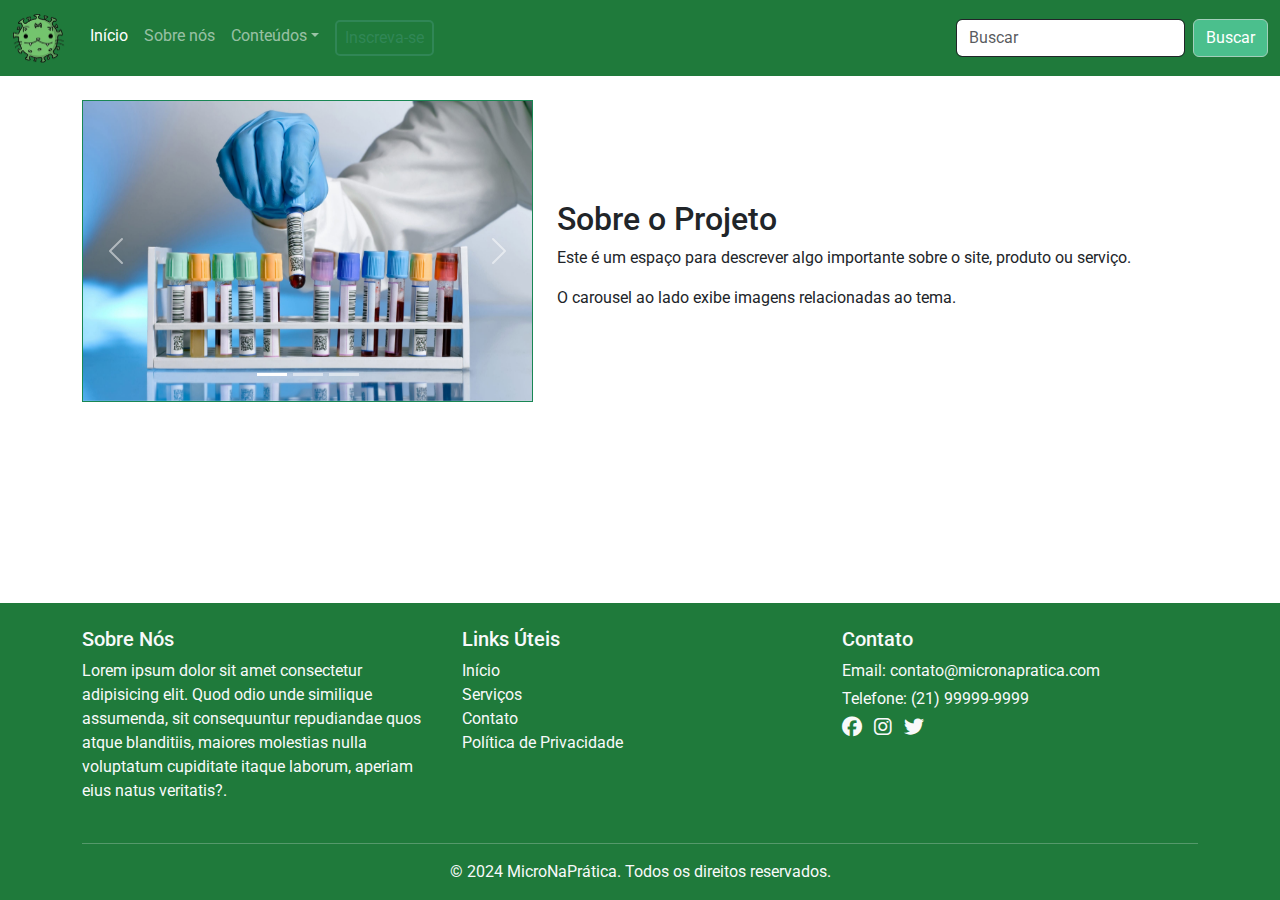
<file: index.html>
<!DOCTYPE html>
<html lang="pt-br">

<head>
    <meta charset="UTF-8">
    <meta name="viewport" content="width=device-width, initial-scale=1.0">
    <link href="https://cdn.jsdelivr.net/npm/bootstrap@5.3.3/dist/css/bootstrap.min.css" rel="stylesheet"
        integrity="sha384-QWTKZyjpPEjISv5WaRU9OFeRpok6YctnYmDr5pNlyT2bRjXh0JMhjY6hW+ALEwIH" crossorigin="anonymous">
    <link href="css/style.css" rel="stylesheet">
    <link rel="icon" href="images/favicon/favicon.ico" type="image/x-icon">
    <title>Micro Na Prática</title>
</head>

<body>
    <!-- Navbar -->
    <div id="navbar"></div>

    <!-- Main -->
    <main>
        <div class="container mt-4">
            <div class="row align-items-center">
                <div class="col-md-5">
                    <div id="carouselMain" class="carousel slide">
                        <div class="carousel-indicators">
                            <button type="button" data-bs-target="#carouselMain" data-bs-slide-to="0" class="active"
                                aria-current="true" aria-label="Slide 1"></button>
                            <button type="button" data-bs-target="#carouselMain" data-bs-slide-to="1"
                                aria-label="Slide 2"></button>
                            <button type="button" data-bs-target="#carouselMain" data-bs-slide-to="2"
                                aria-label="Slide 3"></button>
                        </div>
                        <div class="carousel-inner border border-success mb-4">
                            <div class="carousel-item active">
                                <img src="./images/lab1.jpg" class="d-block w-100" alt="Slide 1">
                            </div>
                            <div class="carousel-item">
                                <img src="./images/lab2.jpg" class="d-block w-100" alt="Slide 2">
                            </div>
                            <div class="carousel-item">
                                <img src="./images/lab3.jpg" class="d-block w-100" alt="Slide 3">
                            </div>
                        </div>
                        <button class="carousel-control-prev" type="button" data-bs-target="#carouselMain"
                            data-bs-slide="prev">
                            <span class="carousel-control-prev-icon" aria-hidden="true"></span>
                            <span class="visually-hidden">Previous</span>
                        </button>
                        <button class="carousel-control-next" type="button" data-bs-target="#carouselMain"
                            data-bs-slide="next">
                            <span class="carousel-control-next-icon" aria-hidden="true"></span>
                            <span class="visually-hidden">Next</span>
                        </button>
                    </div>
                </div>
                <div class="col-md-7">
                    <h2>Sobre o Projeto</h2>
                    <p>Este é um espaço para descrever algo importante sobre o site, produto ou serviço.</p>
                    <p>O carousel ao lado exibe imagens relacionadas ao tema.</p>
                </div>
            </div>
        </div>
    </main>

    <div id="footer"></div>

    <!-- FontAwesome -->
    <link rel="stylesheet" href="https://cdnjs.cloudflare.com/ajax/libs/font-awesome/6.4.2/css/all.min.css">

    <!-- Scripts -->
    <script src="https://cdn.jsdelivr.net/npm/bootstrap@5.3.3/dist/js/bootstrap.bundle.min.js"
        integrity="sha384-YvpcrYf0tY3lHB60NNkmXc5s9fDVZLESaAA55NDzOxhy9GkcIdslK1eN7N6jIeHz" crossorigin="anonymous"></script>

        <script src="js/script.js"></script>
</body>

</html>
</file>
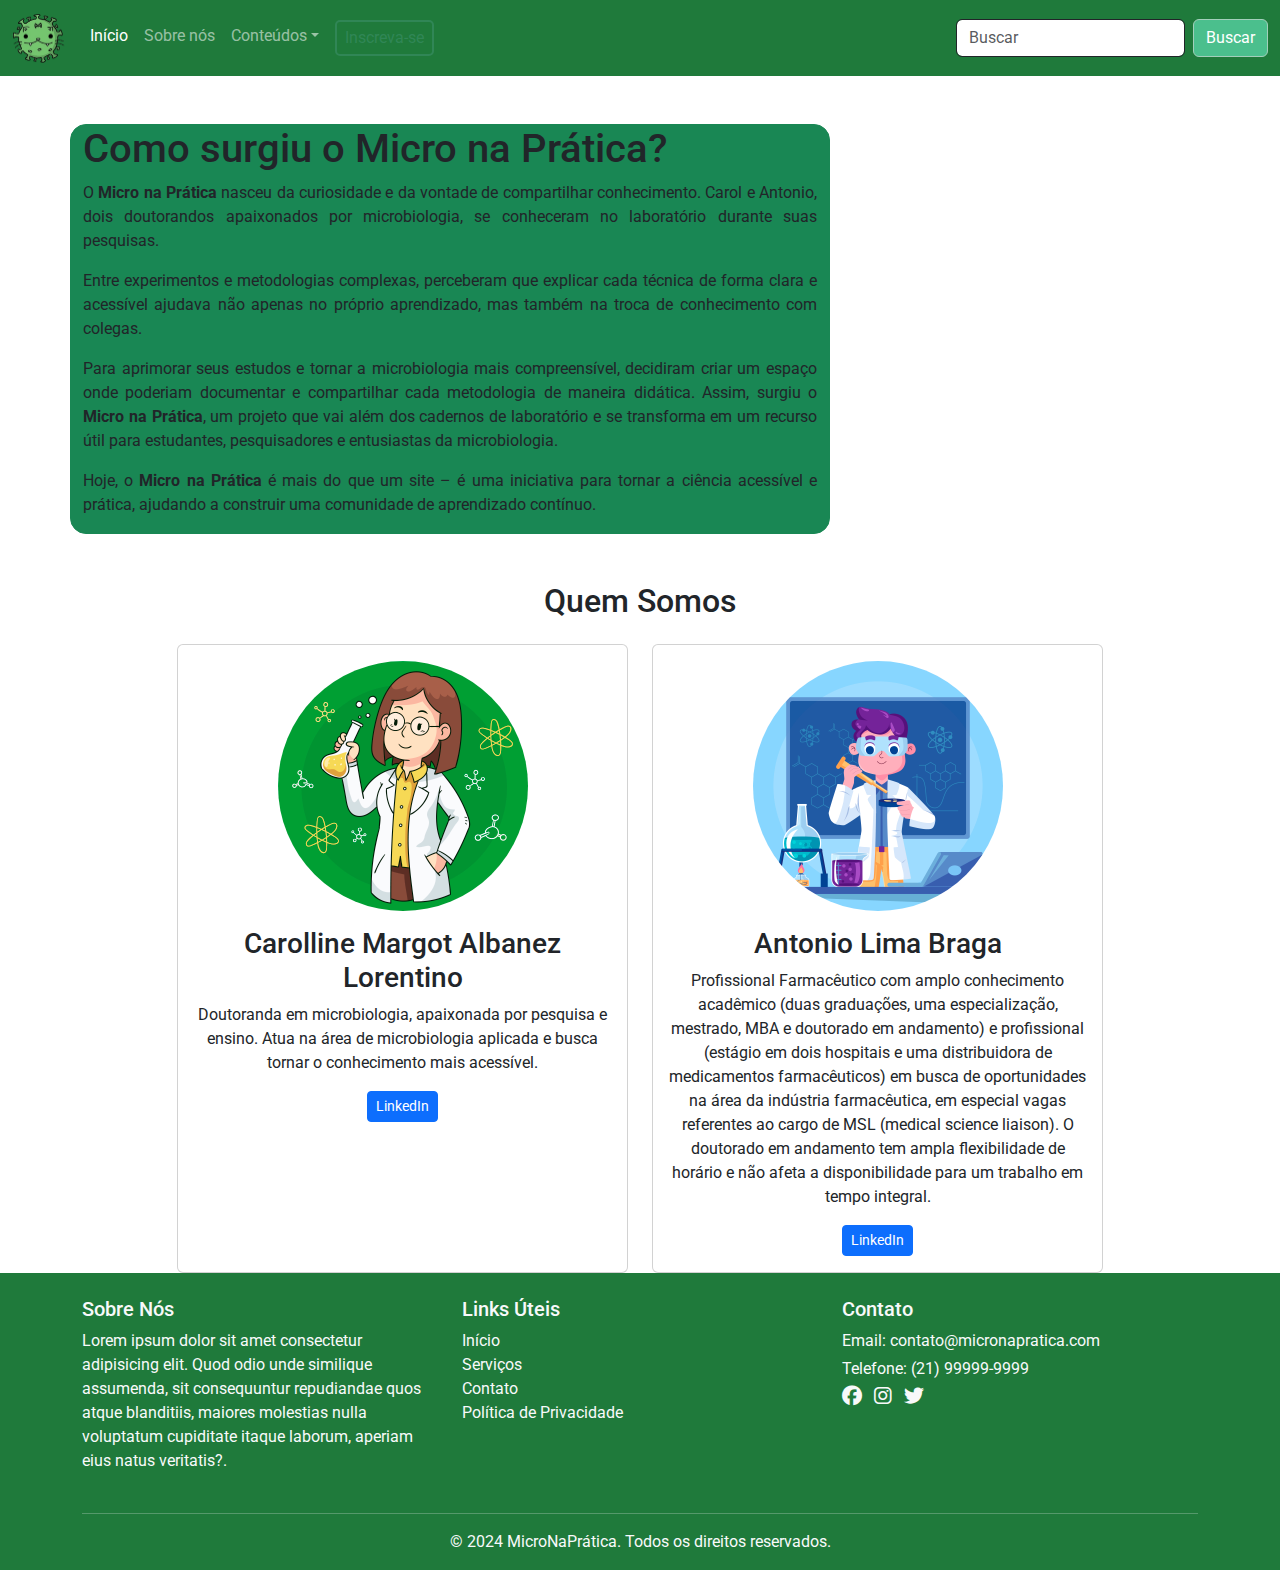
<file: pages/about.html>
<!DOCTYPE html>
<html lang="pt-br">

<head>
    <meta charset="UTF-8">
    <meta name="viewport" content="width=device-width, initial-scale=1.0">
    <link href="https://cdn.jsdelivr.net/npm/bootstrap@5.3.3/dist/css/bootstrap.min.css" rel="stylesheet"
        integrity="sha384-QWTKZyjpPEjISv5WaRU9OFeRpok6YctnYmDr5pNlyT2bRjXh0JMhjY6hW+ALEwIH" crossorigin="anonymous">
    <link href="../css/style.css" rel="stylesheet">
    <link rel="icon" href="../images/favicon/favicon.ico" type="image/x-icon">
    <title>Sobre nós</title>
</head>

<body>
    <!-- Navbar -->
    <div id="navbar"></div>

    <!-- Main -->
    <main>
        <div class="container mt-2">
            <div class="row align-items-center mt-4">
                <div class="col-md-8 mt-4 border border-success rounded-4 bg-success ">
                    <h1>Como surgiu o Micro na Prática?</h1>
                    <p class="about-text">
                        O <strong>Micro na Prática</strong> nasceu da curiosidade e da vontade de compartilhar conhecimento. Carol e Antonio, dois doutorandos apaixonados por microbiologia, se conheceram no laboratório durante suas pesquisas.
                    </p>
                    <p class="about-text">
                        Entre experimentos e metodologias complexas, perceberam que explicar cada técnica de forma clara e acessível ajudava não apenas no próprio aprendizado, mas também na troca de conhecimento com colegas.
                    </p>
                    <p class="about-text">
                        Para aprimorar seus estudos e tornar a microbiologia mais compreensível, decidiram criar um espaço onde poderiam documentar e compartilhar cada metodologia de maneira didática. Assim, surgiu o <strong>Micro na Prática</strong>, um projeto que vai além dos cadernos de laboratório e se transforma em um recurso útil para estudantes, pesquisadores e entusiastas da microbiologia.
                    </p>
                    <p class="about-text">
                        Hoje, o <strong>Micro na Prática</strong> é mais do que um site – é uma iniciativa para tornar a ciência acessível e prática, ajudando a construir uma comunidade de aprendizado contínuo. 
                    </p>
                    
                </div>
                
            </div>
        </div>
        <div class="container mt-5">
            <h2 class="text-center mb-4">Quem Somos</h2>
            <div class="row justify-content-center">
                <!-- Carol -->
                <div class="col-md-5">
                    <div class="card text-center h-100 d-flex flex-column">
                        <img src="../images/carol.jpg" class="card-img-top rounded-circle mt-3 mx-auto" alt="Carol" style="width: 250px;">
                        <div class="card-body">
                            <h3 class="card-title">Carolline Margot Albanez Lorentino</h3>
                            <p class="card-text">Doutoranda em microbiologia, apaixonada por pesquisa e ensino. Atua na área de microbiologia aplicada e busca tornar o conhecimento mais acessível.</p>
                            <a href="https://www.instagram.com/margoodt/" class="btn btn-primary btn-sm">LinkedIn</a>
                        </div>
                    </div>
                </div>
        
                <!-- Antonio -->
                <div class="col-md-5">
                    <div class="card text-center">
                        <img src="../images/antonio.jpg" class="card-img-top rounded-circle mt-3 mx-auto" alt="Antonio" style="width: 250px;">
                        <div class="card-body">
                            <h3 class="card-title">Antonio Lima Braga</h3>
                            <p class="card-text">Profissional Farmacêutico com amplo conhecimento acadêmico (duas graduações, uma especialização, mestrado, MBA e doutorado em andamento) e profissional (estágio em dois hospitais e uma distribuidora de medicamentos farmacêuticos) em busca de oportunidades na área da indústria farmacêutica, em especial vagas referentes ao cargo de MSL (medical science liaison). O doutorado em andamento tem ampla flexibilidade de horário e não afeta a disponibilidade para um trabalho em tempo integral.</p>
                            <a href="https://www.linkedin.com/in/antonio-braga-656570b1/" class="btn btn-primary btn-sm">LinkedIn</a>
                        </div>
                    </div>
                </div>
            </div>
        </div>
        
    </main>

    <div id="footer"></div>

    <!-- FontAwesome -->
    <link rel="stylesheet" href="https://cdnjs.cloudflare.com/ajax/libs/font-awesome/6.4.2/css/all.min.css">

    <!-- Scripts -->
    <script src="https://cdn.jsdelivr.net/npm/bootstrap@5.3.3/dist/js/bootstrap.bundle.min.js"
        integrity="sha384-YvpcrYf0tY3lHB60NNkmXc5s9fDVZLESaAA55NDzOxhy9GkcIdslK1eN7N6jIeHz" crossorigin="anonymous"></script>

        <script src="../js/script.js"></script>
</body>

</html>
</file>
<file: css/style.css>
@import url('https://fonts.googleapis.com/css2?family=Roboto:wght@300;400;700&display=swap');


body {
    font-family: 'Roboto', sans-serif;
    background-color: #ffffff;
    display: flex;
    flex-direction: column;
    min-height: 100vh;
}
main {
    flex: 1;
}

footer {
    margin-top: auto;
    background-color: #1f7a3b;
}

.footer {
    text-align: center;
    padding: 10px 0;
}

.about-text {
    text-align: justify;
}

.carousel-inner img {
    width: 100%;
    height: 300px;
    object-fit: cover;
}
.btn-search {
    background-color: #4bbf8d;
    color: white;
    border: none;
    transition: background-color 0.3s ease-in-out;
}

.btn-search:hover {
    background-color: #00d17a;
}

.subscribeBtn {
    border: 2px solid #3c8f68 !important;
    padding: 4px 12px;
    border-radius: 5px;
    color: #3c8f68 !important;
    text-decoration: none;
    display: inline-block;
    background-color: transparent;
    cursor: not-allowed;
    user-select: none;
    outline: none;
}


.subscribeBtn:disabled,
.subscribeBtn[aria-disabled="true"] {
    pointer-events: none;
    opacity: 0.6;
}

.border-success {
    --bs-border-opacity: 1;
    border-color: rgba(var(--bs-success-rgb), var(--bs-border-opacity)) !important;
  }
</file>
